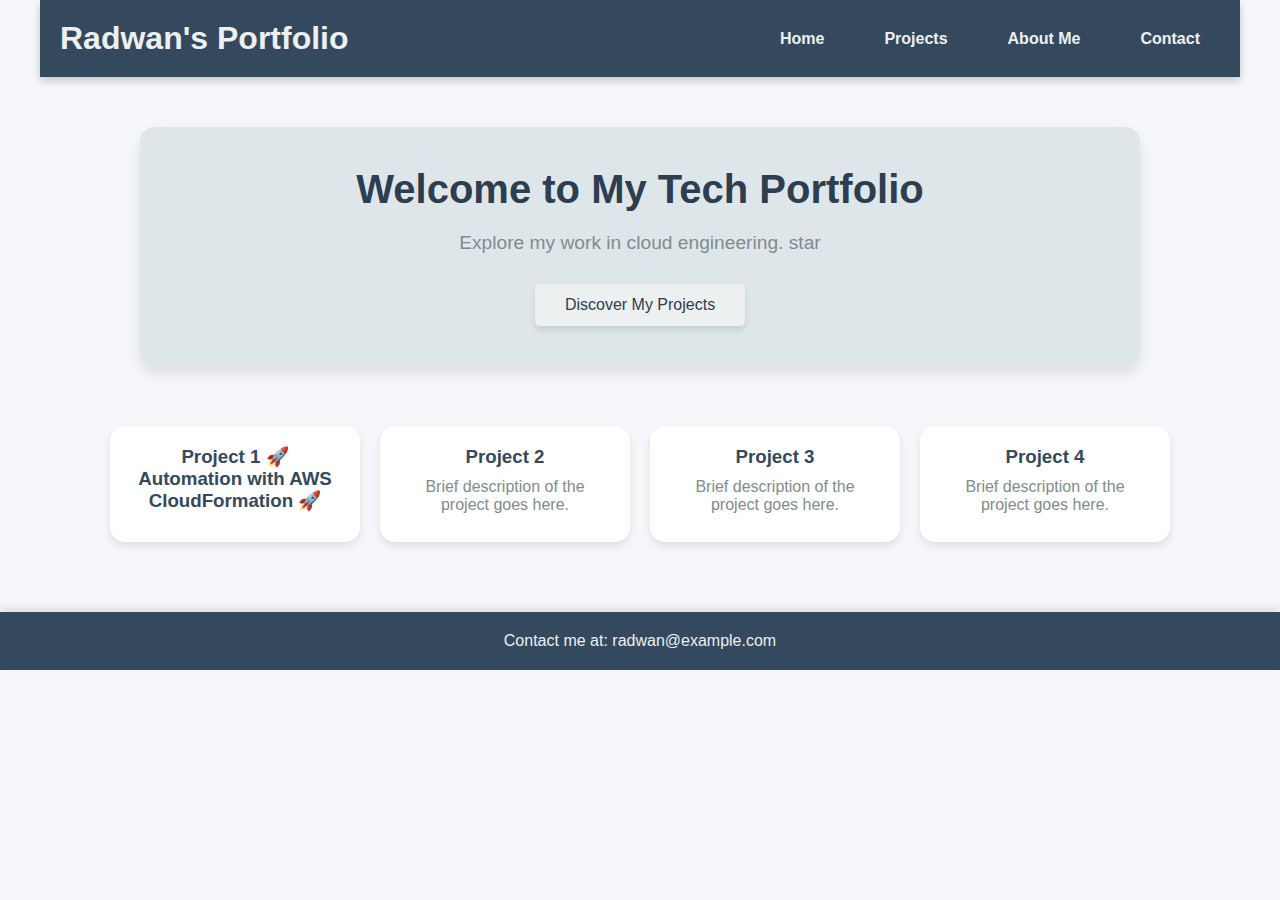
<file: index.html>
<!DOCTYPE html>
<html lang="en">
<head>
    <meta charset="UTF-8">
    <meta name="viewport" content="width=device-width, initial-scale=1.0">
    <title>Radwan's Tech Portfolio</title>
    <style>
        /* Reset */
        * {
            margin: 0;
            padding: 0;
            box-sizing: border-box;
            font-family: Arial, sans-serif;
        }

        /* Body */
        body {
            display: flex;
            flex-direction: column;
            align-items: center;
            background-color: #f5f7fa;
            color: #333;
        }

        /* Header Section */
        header {
            display: flex;
            justify-content: space-between;
            align-items: center;
            width: 100%;
            max-width: 1200px;
            padding: 20px;
            background-color: #34495e;
            color: white;
            box-shadow: 0px 4px 8px rgba(0, 0, 0, 0.2);
            margin-bottom: 30px;
        }

        header h1 {
            font-size: 2em;
            font-weight: bold;
            color: #ecf0f1;
        }

        nav ul {
            list-style: none;
            display: flex;
            gap: 20px;
        }

        nav ul li {
            display: inline;
        }

        nav ul li a {
            color: #ecf0f1;
            text-decoration: none;
            font-weight: bold;
            font-size: 1em;
            padding: 10px 20px;
            border-radius: 8px;
            transition: background-color 0.3s;
        }

        nav ul li a:hover {
            background-color: #2c3e50;
        }

        /* Hero Section */
        .hero {
            text-align: center;
            padding: 40px;
            background-color: #dfe6e9;
            border-radius: 15px;
            width: 80%;
            max-width: 1000px;
            margin: 20px auto;
            box-shadow: 0px 8px 15px rgba(0, 0, 0, 0.1);
        }

        .hero h2 {
            font-size: 2.5em;
            color: #2c3e50;
            margin-bottom: 20px;
        }

        .hero p {
            font-size: 1.2em;
            color: #7f8c8d;
            margin-bottom: 30px;
        }

        .hero button {
            padding: 12px 30px;
            font-size: 1em;
            color: #2c3e50;
            background-color: #ecf0f1;
            border: none;
            border-radius: 5px;
            cursor: pointer;
            box-shadow: 0px 4px 6px rgba(0, 0, 0, 0.1);
            transition: background-color 0.3s;
        }

        .hero button:hover {
            background-color: #bdc3c7;
        }

        /* Projects Section */
        .projects {
            display: flex;
            flex-wrap: wrap;
            gap: 20px;
            max-width: 1200px;
            margin: 20px auto;
            padding: 20px;
            justify-content: center;
        }

        .project-card {
            background-color: white;
            border-radius: 15px;
            box-shadow: 0px 4px 8px rgba(0, 0, 0, 0.1);
            width: 250px;
            padding: 20px;
            text-align: center;
            transition: transform 0.3s;
        }
        
        .project-card:hover {
            transform: translateY(-5px);
        }

        .project-card h3 {
            color: #34495e;
            margin-bottom: 10px;
        }

        .project-card p {
            color: #7f8c8d;
        }

        /* Footer */
        footer {
            background-color: #34495e;
            color: #ecf0f1;
            padding: 20px;
            width: 100%;
            text-align: center;
            margin-top: 30px;
            box-shadow: 0px -4px 8px rgba(0, 0, 0, 0.1);
        }
    </style>
</head>
<body>

    <!-- Header with Navigation -->
    <header>
        <h1>Radwan's Portfolio</h1>
        <nav>
            <ul>
                <li><a href="#">Home</a></li>
                <li><a href="#">Projects</a></li>
                <li><a href="#">About Me</a></li>
                <li><a href="#">Contact</a></li>
            </ul>
        </nav>
    </header>
    
    <!-- Hero Section -->
    <section class="hero">
        <h2>Welcome to My Tech Portfolio</h2>
        <p>Explore my work in cloud engineering. star</p>
        <button>Discover My Projects</button>
    </section>
    
    <!-- Projects Section -->
    <section class="projects">
        <div class="project-card">
            <h3>Project 1 🚀 Automation with AWS CloudFormation 🚀 </h3>
        </div>
        <div class="project-card">
            <h3>Project 2</h3>
            <p>Brief description of the project goes here.</p>
        </div>
        <div class="project-card">
            <h3>Project 3</h3>
            <p>Brief description of the project goes here.</p>
        </div>
        <div class="project-card">
            <h3>Project 4</h3>
            <p>Brief description of the project goes here.</p>
        </div>
    </section>

    <!-- Footer -->
    <footer>
        <p>Contact me at: radwan@example.com</p>
    </footer>

</body>
</html>
</file>
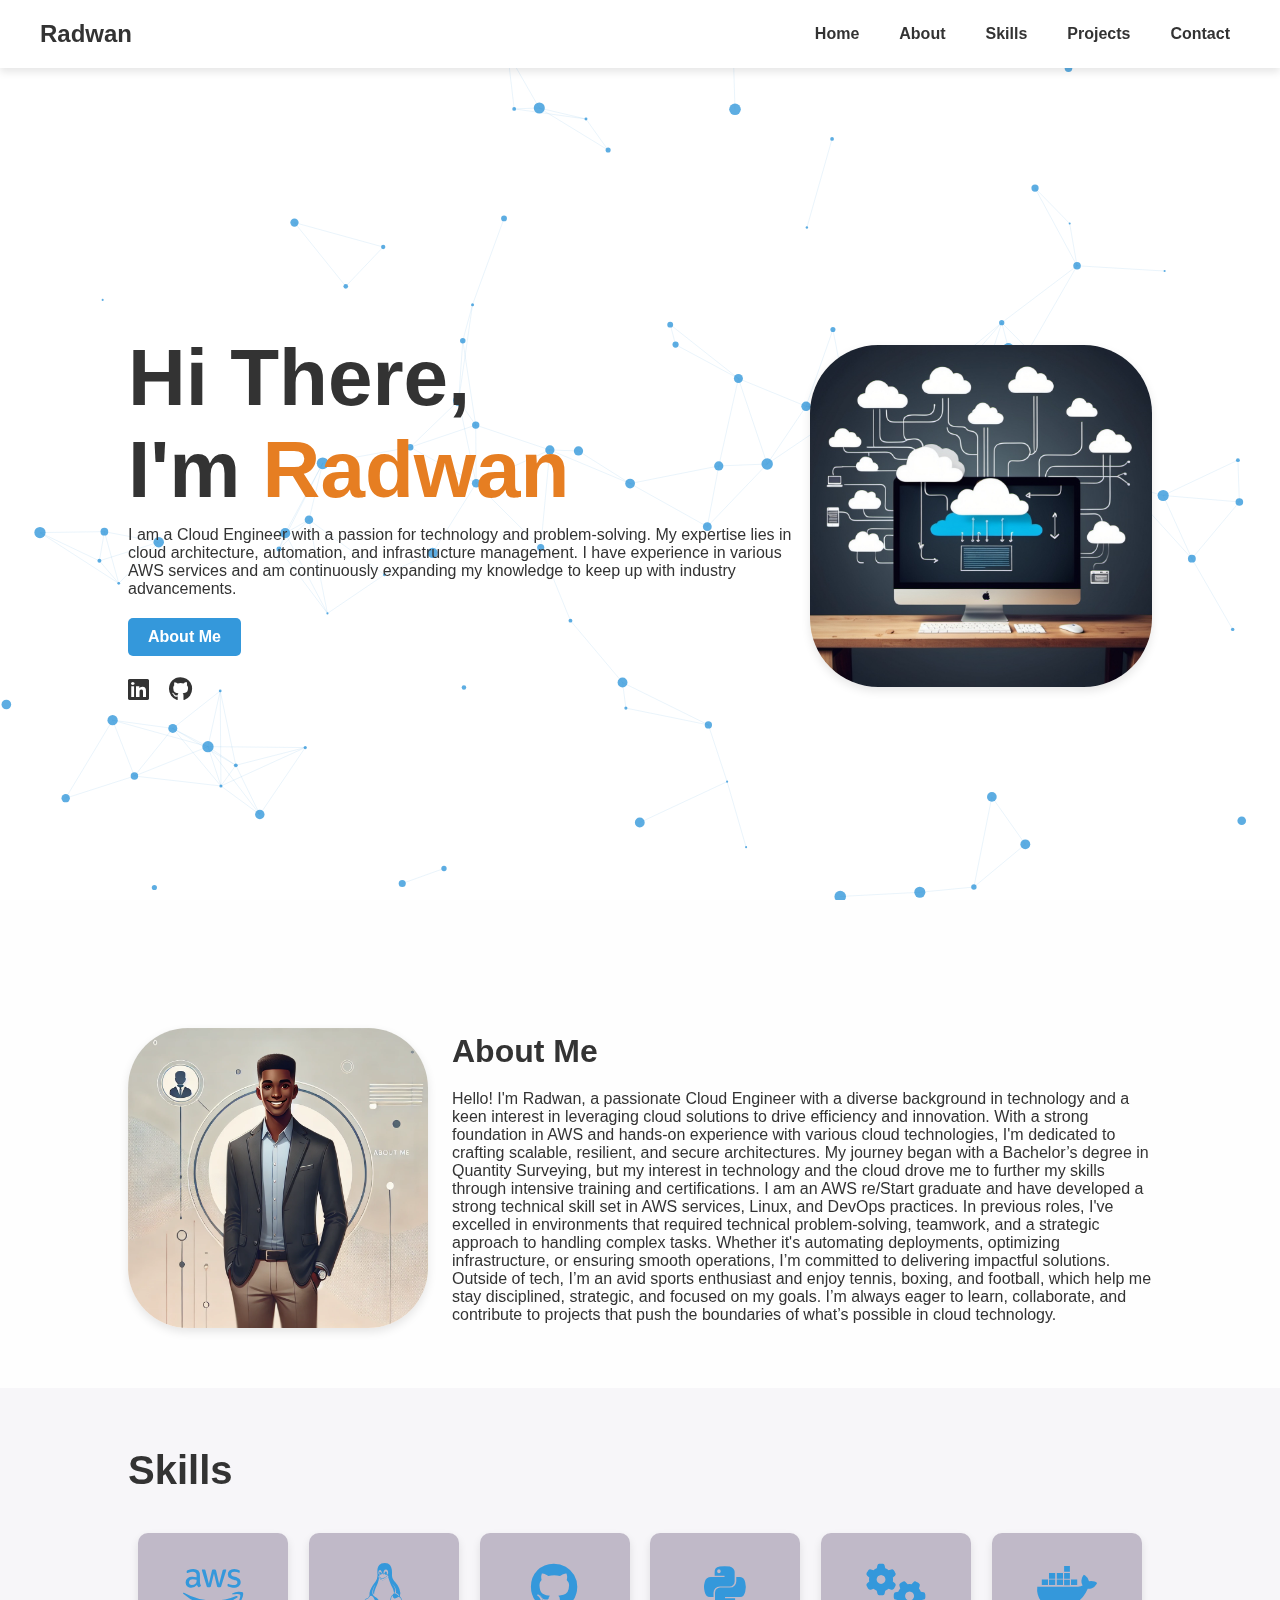
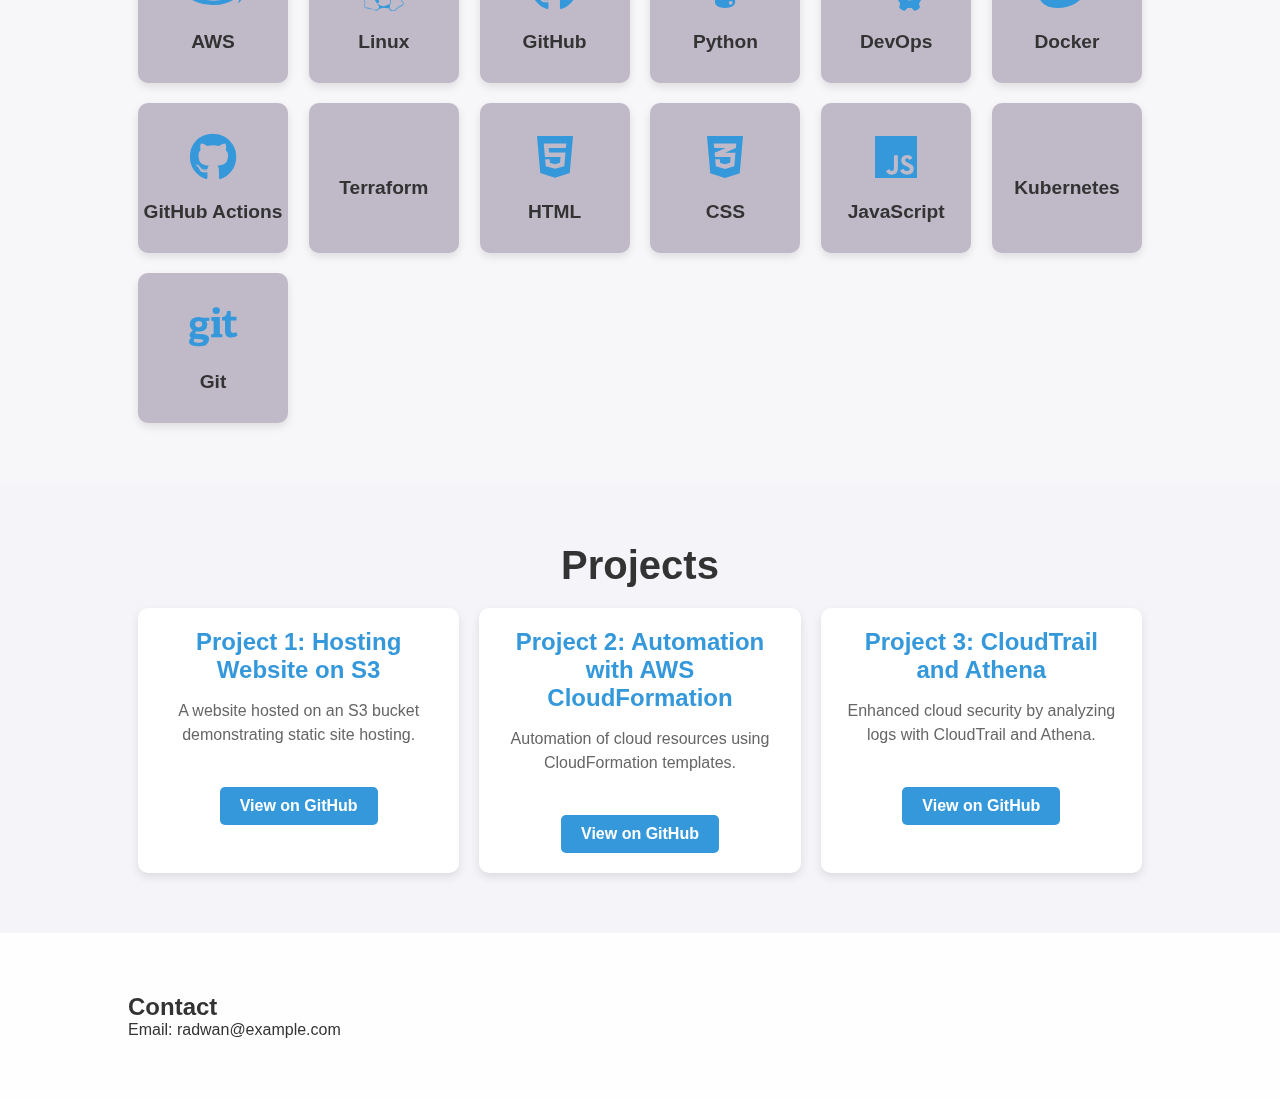
<file: Client/index.html>
<!DOCTYPE html>
<html lang="en">
<head>
    <meta charset="UTF-8">
    <meta name="viewport" content="width=device-width, initial-scale=1.0">
    <title>Radwan's Portfolio</title>
    <link rel="stylesheet" href="https://cdnjs.cloudflare.com/ajax/libs/font-awesome/6.0.0-beta3/css/all.min.css">
    <link rel="stylesheet" href="styles.css">
</head>

<body>
    <!-- Particle Canvas -->
    <canvas id="particle-canvas"></canvas>

    <!-- Header Section -->
    <header>
        <div class="logo">Radwan</div>
        <nav>
            <ul class="nav-links">
                <li><a href="#home">Home</a></li>
                <li><a href="#about">About</a></li>
                <li><a href="#skills">Skills</a></li>
                <li><a href="#projects">Projects</a></li>
                <li><a href="#contact">Contact</a></li>
            </ul>
        </nav>
    </header>

    <!-- Home Section -->
    <section id="home">
        <div class="hero-content">
            <h1>Hi There,<br> I'm <span class="highlight">Radwan</span></h1>
            <p>I am a Cloud Engineer with a passion for technology and problem-solving. My expertise lies in cloud architecture, automation, and infrastructure management. I have experience in various AWS services and am continuously expanding my knowledge to keep up with industry advancements.</p>
            <a href="#about" class="btn">About Me</a>
            <div class="social-links">
                <a href="https://www.linkedin.com/in/radwan-hassan-091693172/" target="_blank" class="social-icon"><i class="fab fa-linkedin"></i></a>
                <a href="https://github.com/Radwan365" target="_blank" class="social-icon"><i class="fab fa-github"></i></a>
            </div>
        </div>
        <div>
            <img src="./img/comp.png" alt="Profile Image" class="profile-image">
        </div>
    </section>
    <section id="about">
        <div class="about-container">
            <div class="image-container">
                <img src="./img/avatar.png" alt="Profile Image" class="profile-image">
            </div>
            <div class="text-container">
                <h2>About Me</h2>
                <p1>Hello! I'm Radwan, a passionate Cloud Engineer with a diverse background in technology and a keen interest in leveraging cloud solutions to drive efficiency and innovation. With a strong foundation in AWS and hands-on experience with various cloud technologies, I'm dedicated to crafting scalable, resilient, and secure architectures.
    
                My journey began with a Bachelor’s degree in Quantity Surveying, but my interest in technology and the cloud drove me to further my skills through intensive training and certifications. I am an AWS re/Start graduate and have developed a strong technical skill set in AWS services, Linux, and DevOps practices.
    
                In previous roles, I've excelled in environments that required technical problem-solving, teamwork, and a strategic approach to handling complex tasks. Whether it's automating deployments, optimizing infrastructure, or ensuring smooth operations, I’m committed to delivering impactful solutions.
    
                Outside of tech, I’m an avid sports enthusiast and enjoy tennis, boxing, and football, which help me stay disciplined, strategic, and focused on my goals. I’m always eager to learn, collaborate, and contribute to projects that push the boundaries of what’s possible in cloud technology.</p1>
            
            </div>
        </div>
    </section>

    <section id="skills">
        <h2>Skills</h2>
        <div class="skills-container">
            <div class="skill-card">
                <i class="fab fa-aws"></i>
                <h3>AWS</h3>
            </div>
            <div class="skill-card">
                <i class="fab fa-linux"></i>
                <h3>Linux</h3>
            </div>
            <div class="skill-card">
                <i class="fab fa-github"></i>
                <h3>GitHub</h3>
            </div>
            <div class="skill-card">
                <i class="fab fa-python"></i>
                <h3>Python</h3>
            </div>
            <div class="skill-card">
                <i class="fas fa-cogs"></i>
                <h3>DevOps</h3>
            </div>
            <div class="skill-card">
                <i class="fab fa-docker"></i>
                <h3>Docker</h3>
            </div>
            <div class="skill-card">
                <i class="fab fa-github"></i>
                <h3>GitHub Actions</h3>
            </div>
            <div class="skill-card">
                <i class="fab fa-terraform"></i>
                <h3>Terraform</h3>
            </div>
            <div class="skill-card">
                <i class="fab fa-html5"></i>
                <h3>HTML</h3>
            </div>
            <div class="skill-card">
                <i class="fab fa-css3-alt"></i>
                <h3>CSS</h3>
            </div>
            <div class="skill-card">
                <i class="fab fa-js"></i>
                <h3>JavaScript</h3>
            </div>
            <div class="skill-card">
                <i class="fab fa-kubernetes"></i>
                <h3>Kubernetes</h3>
            </div>
            <div class="skill-card">
                <i class="fab fa-git"></i>
                <h3>Git</h3>
            </div>
        </div>
    </section>

    <section id="projects">
        <h2>Projects</h2>
        <div class="projects-container">
            <!-- Project 1 -->
            <div class="project-card">
                <h3>Project 1: Hosting Website on S3</h3>
                <p>A website hosted on an S3 bucket demonstrating static site hosting.</p>
                <a href="https://github.com/Radwan365/AWS-Projects.git" target="_blank" class="btn">View on GitHub</a>
            </div>
            <!-- Project 2 -->
            <div class="project-card">
                <h3>Project 2: Automation with AWS CloudFormation</h3>
                <p>Automation of cloud resources using CloudFormation templates.</p>
                <a href="https://github.com/Radwan365/AWS-Projects.git" target="_blank" class="btn">View on GitHub</a>
            </div>
            <!-- Project 3 -->
            <div class="project-card">
                <h3>Project 3: CloudTrail and Athena</h3>
                <p>Enhanced cloud security by analyzing logs with CloudTrail and Athena.</p>
                <a href="https://github.com/Radwan365/AWS-Projects.git" target="_blank" class="btn">View on GitHub</a>
            </div>
        </div>
    </section>
    
    
    
    <!-- Contact Section -->
    <section id="contact">
        <h2>Contact</h2>
        <p class="contact-info">Email: radwan@example.com</p>
    </section>

    <script src="script.js"></script>
</body>
</html>
</file>
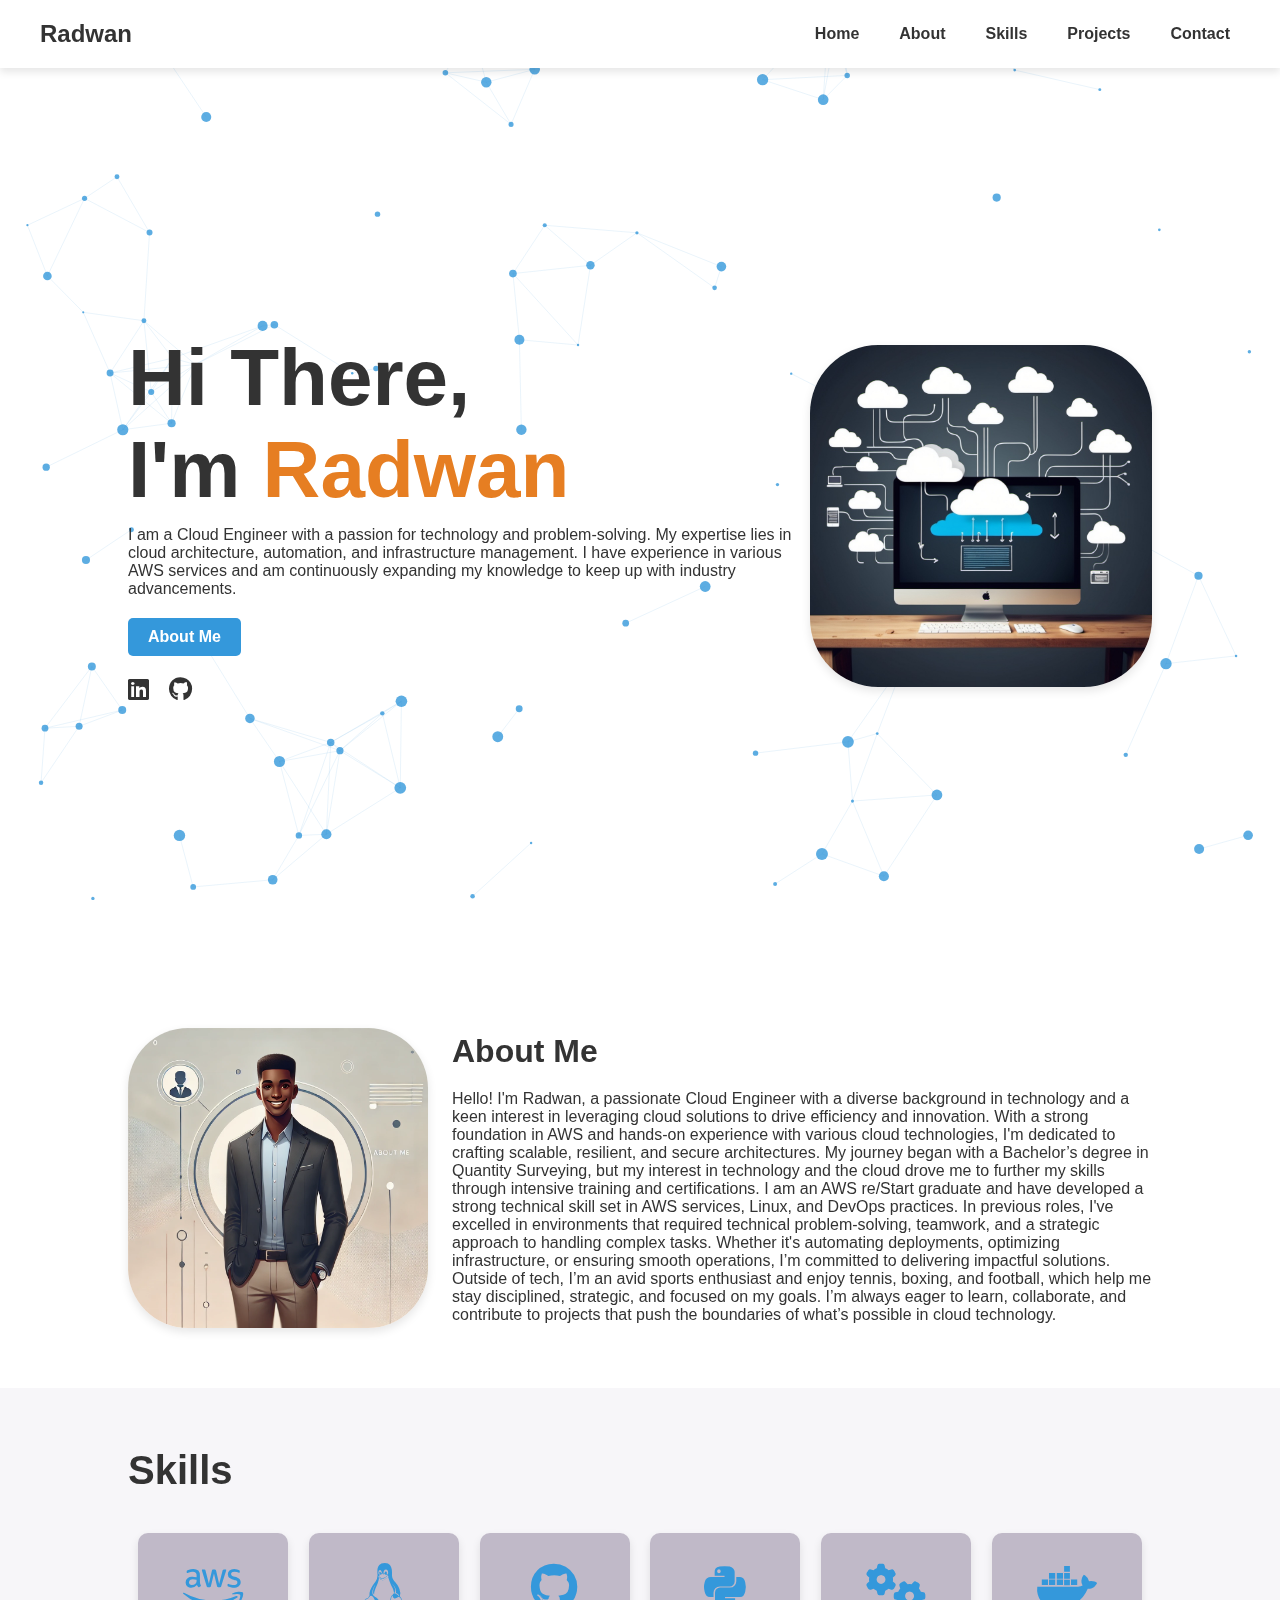
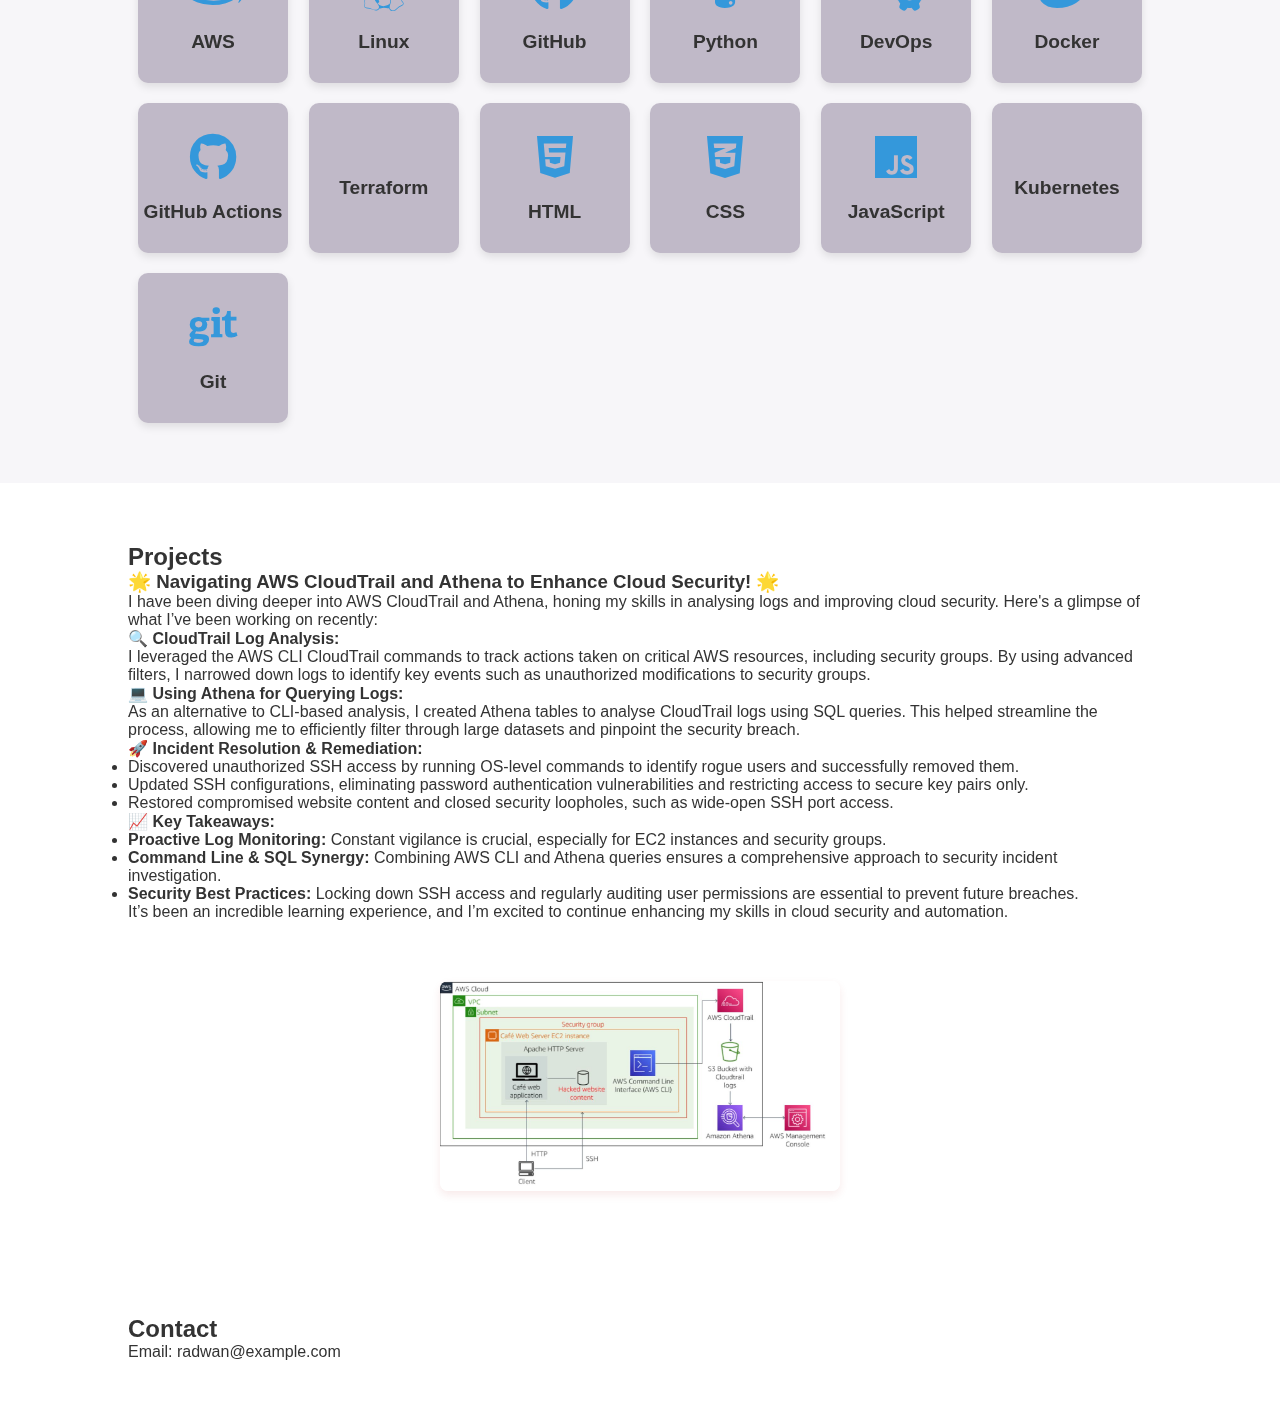
<file: website/index.html>
<!DOCTYPE html>
<html lang="en">
<head>
    <meta charset="UTF-8">
    <meta name="viewport" content="width=device-width, initial-scale=1.0">
    <title>Radwan's Portfolio</title>
    <link rel="stylesheet" href="https://cdnjs.cloudflare.com/ajax/libs/font-awesome/6.0.0-beta3/css/all.min.css">
    <link rel="stylesheet" href="../style/styles.css">
</head>

<body>
    <!-- Particle Canvas -->
    <canvas id="particle-canvas"></canvas>

    <!-- Header Section -->
    <header>
        <div class="logo">Radwan</div>
        <nav>
            <ul class="nav-links">
                <li><a href="#home">Home</a></li>
                <li><a href="#about">About</a></li>
                <li><a href="#skills">Skills</a></li>
                <li><a href="#projects">Projects</a></li>
                <li><a href="#contact">Contact</a></li>
            </ul>
        </nav>
    </header>

    <!-- Home Section -->
    <section id="home">
        <div class="hero-content">
            <h1>Hi There,<br> I'm <span class="highlight">Radwan</span></h1>
            <p>I am a Cloud Engineer with a passion for technology and problem-solving. My expertise lies in cloud architecture, automation, and infrastructure management. I have experience in various AWS services and am continuously expanding my knowledge to keep up with industry advancements.</p>
            <a href="#about" class="btn">About Me</a>
            <div class="social-links">
                <a href="https://www.linkedin.com/in/radwan-hassan-091693172/" target="_blank" class="social-icon"><i class="fab fa-linkedin"></i></a>
                <a href="https://github.com/radwan" target="_blank" class="social-icon"><i class="fab fa-github"></i></a>
            </div>
        </div>
        <div>
            <img src="../img/comp.png" alt="Profile Image" class="profile-image">
        </div>
    </section>
    <section id="about">
        <div class="about-container">
            <div class="image-container">
                <img src="../img/avatar.png" alt="Profile Image" class="profile-image">
            </div>
            <div class="text-container">
                <h2>About Me</h2>
                <p1>Hello! I'm Radwan, a passionate Cloud Engineer with a diverse background in technology and a keen interest in leveraging cloud solutions to drive efficiency and innovation. With a strong foundation in AWS and hands-on experience with various cloud technologies, I'm dedicated to crafting scalable, resilient, and secure architectures.
    
                My journey began with a Bachelor’s degree in Quantity Surveying, but my interest in technology and the cloud drove me to further my skills through intensive training and certifications. I am an AWS re/Start graduate and have developed a strong technical skill set in AWS services, Linux, and DevOps practices.
    
                In previous roles, I've excelled in environments that required technical problem-solving, teamwork, and a strategic approach to handling complex tasks. Whether it's automating deployments, optimizing infrastructure, or ensuring smooth operations, I’m committed to delivering impactful solutions.
    
                Outside of tech, I’m an avid sports enthusiast and enjoy tennis, boxing, and football, which help me stay disciplined, strategic, and focused on my goals. I’m always eager to learn, collaborate, and contribute to projects that push the boundaries of what’s possible in cloud technology.</p1>
            
            </div>
        </div>
    </section>

    <section id="skills">
        <h2>Skills</h2>
        <div class="skills-container">
            <div class="skill-card">
                <i class="fab fa-aws"></i>
                <h3>AWS</h3>
            </div>
            <div class="skill-card">
                <i class="fab fa-linux"></i>
                <h3>Linux</h3>
            </div>
            <div class="skill-card">
                <i class="fab fa-github"></i>
                <h3>GitHub</h3>
            </div>
            <div class="skill-card">
                <i class="fab fa-python"></i>
                <h3>Python</h3>
            </div>
            <div class="skill-card">
                <i class="fas fa-cogs"></i>
                <h3>DevOps</h3>
            </div>
            <div class="skill-card">
                <i class="fab fa-docker"></i>
                <h3>Docker</h3>
            </div>
            <div class="skill-card">
                <i class="fab fa-github"></i>
                <h3>GitHub Actions</h3>
            </div>
            <div class="skill-card">
                <i class="fab fa-terraform"></i>
                <h3>Terraform</h3>
            </div>
            <div class="skill-card">
                <i class="fab fa-html5"></i>
                <h3>HTML</h3>
            </div>
            <div class="skill-card">
                <i class="fab fa-css3-alt"></i>
                <h3>CSS</h3>
            </div>
            <div class="skill-card">
                <i class="fab fa-js"></i>
                <h3>JavaScript</h3>
            </div>
            <div class="skill-card">
                <i class="fab fa-kubernetes"></i>
                <h3>Kubernetes</h3>
            </div>
            <div class="skill-card">
                <i class="fab fa-git"></i>
                <h3>Git</h3>
            </div>
        </div>
    </section>
    

    <section id="projects">
        <h2>Projects</h2>
        <div class="project">
            <h3>🌟 Navigating AWS CloudTrail and Athena to Enhance Cloud Security! 🌟</h3>
            <p>I have been diving deeper into AWS CloudTrail and Athena, honing my skills in analysing logs and improving cloud security. Here's a glimpse of what I’ve been working on recently:</p>
    
            <h4>🔍 CloudTrail Log Analysis:</h4>
            <p>I leveraged the AWS CLI CloudTrail commands to track actions taken on critical AWS resources, including security groups. By using advanced filters, I narrowed down logs to identify key events such as unauthorized modifications to security groups.</p>
    
            <h4>💻 Using Athena for Querying Logs:</h4>
            <p>As an alternative to CLI-based analysis, I created Athena tables to analyse CloudTrail logs using SQL queries. This helped streamline the process, allowing me to efficiently filter through large datasets and pinpoint the security breach.</p>
    
            <h4>🚀 Incident Resolution & Remediation:</h4>
            <ul>
                <li>Discovered unauthorized SSH access by running OS-level commands to identify rogue users and successfully removed them.</li>
                <li>Updated SSH configurations, eliminating password authentication vulnerabilities and restricting access to secure key pairs only.</li>
                <li>Restored compromised website content and closed security loopholes, such as wide-open SSH port access.</li>
            </ul>
    
            <h4>📈 Key Takeaways:</h4>
            <ul>
                <li><strong>Proactive Log Monitoring:</strong> Constant vigilance is crucial, especially for EC2 instances and security groups.</li>
                <li><strong>Command Line & SQL Synergy:</strong> Combining AWS CLI and Athena queries ensures a comprehensive approach to security incident investigation.</li>
                <li><strong>Security Best Practices:</strong> Locking down SSH access and regularly auditing user permissions are essential to prevent future breaches.</li>
            </ul>
    
            <p>It’s been an incredible learning experience, and I’m excited to continue enhancing my skills in cloud security and automation.</p>
            <div class="project-image">
                <img src="../img/athena.png" alt="Cloud Security Project Image">
            </div>
        </div>
        
    </section>
    

    <!-- Contact Section -->
    <section id="contact">
        <h2>Contact</h2>
        <p class="contact-info">Email: radwan@example.com</p>
    </section>

    <script src="../scripts/script.js"></script>
</body>
</html>
</file>
<file: Client/styles.css>
* {
    margin: 0;
    padding: 0;
    box-sizing: border-box;
}

body {
    font-family: Arial, sans-serif;
    color: #333;
    background-color: #fefefe;
    scroll-behavior: smooth;
    overflow-x: hidden;
}

header {
    display: flex;
    justify-content: space-between;
    align-items: center;
    padding: 20px 40px;
    background-color: #ffffff;
    box-shadow: 0px 4px 8px rgba(0, 0, 0, 0.1);
    position: sticky;
    top: 0;
    z-index: 1000;
}

.logo {
    font-size: 1.5em;
    font-weight: bold;
    color: #333;
}

.nav-links {
    list-style: none;
    display: flex;
    gap: 20px;
}

.nav-links a {
    text-decoration: none;
    color: #333;
    font-weight: bold;
    padding: 10px;
}

.nav-links a:hover {
    color: #3498db;
}

#particle-canvas {
    position: absolute;
    width: 100%;
    height: 100%;
    top: 0;
    left: 0;
    z-index: -1;
    background-color: #fff;
}

#home, #about, #skills, #projects, #contact {
    padding: 60px 10%;
}

#home {
    display: flex;
    align-items: center;
    justify-content: space-between;
    min-height: 100vh;
    position: relative;
}

.hero-content h1 {
    font-size: 5em;
    color: #333;
    margin-bottom: 10px;
}

.highlight {
    color: #e67e22;
}

.btn {
    display: inline-block;
    padding: 10px 20px;
    color: #ffffff;
    background-color: #3498db;
    border-radius: 5px;
    text-decoration: none;
    font-weight: bold;
    margin-top: 20px;
    transition: background-color 0.3s;
}

.btn:hover {
    background-color: #2980b9;
}

/* Profile Image */
.profile-image {
    width: 200px;  /* Reduced size */
    height: auto;
    border-radius: 50%;
    box-shadow: 0px 4px 10px rgba(0, 0, 0, 0.1);
}
/* Social Links */
.social-links {
    margin-top: 20px;
    display: flex;
    gap: 20px;
}

.social-icon {
    color: #333;
    font-size: 1.5em;
    text-decoration: none;
    transition: color 0.3s;
}

.social-icon:hover {
    color: #3498db;
}
#about {
    padding: 60px 10%;
}

.about-container {
    display: flex; /* Aligns the image and text side by side */
    justify-content: space-between; /* Spreads them out across the page */
    align-items: center; /* Centers the content vertically */
}

.image-container {
    flex: 0 0 300px; /* Set the image container to a fixed width (e.g., 300px) */
    display: flex;
    justify-content: flex-start; /* Aligns the image to the left */
}

.profile-image {
    width: 100%; /* Make the image responsive to its container's width */
    height: auto;
    border-radius: 20%;
    box-shadow: 0px 4px 10px rgba(0, 0, 0, 0.1);
}

.text-container {
    flex: 1; /* Take up the remaining space */
    margin-left: 20px; /* Adds space between the image and the text */
    max-width: 700px; /* You can adjust this to limit the text width */
    text-align: left; /* Aligns the text to the left */
}

.text-container h2 {
    font-size: 2em;
    color: #333;
    margin-bottom: 20px;
}

.text-container p {
    line-height: 1.6;
    color: #333;
}

#skills {
    padding: 60px 10%;
    background-color: #f7f6f9;
}

#skills h2 {
    text-align: left;
    font-size: 2.5em;
    color: #333;
    margin-bottom: 40px;
}

.skills-container {
    display: flex;
    justify-content: space-between;
    flex-wrap: wrap;
    gap: 20px;
    margin-top: 40px;
    padding: 0 10px;
}

.skill-card {
    display: flex;
    flex-direction: column;
    align-items: center;
    justify-content: center;
    background-color: #c0b9c8;
    width: 150px;
    height: 150px;
    border-radius: 10px;
    box-shadow: 0px 4px 8px rgba(0, 0, 0, 0.1);
    transition: transform 0.3s ease, box-shadow 0.3s ease;
}

.skill-card:hover {
    transform: translateY(-10px);
    box-shadow: 0px 6px 12px rgba(0, 0, 0, 0.2);
}

.skill-card i {
    font-size: 3em;
    color: #3498db;
    margin-bottom: 20px;
}

.skill-card h3 {
    font-size: 1.2em;
    color: #333;
    font-weight: bold;
}

@media (max-width: 768px) {
    .skills-container {
        justify-content: center;
    }

    .skill-card {
        width: 120px;
        height: 120px;
    }
}

/* General Styling for Project Section */
#projects {
    padding: 60px 10%;
    background-color: #f4f4f9; /* Light background for contrast */
    text-align: center;
}

#projects h2 {
    font-size: 2.5em;
    color: #333;
    margin-bottom: 20px;
    position: relative;
}

.projects-container {
    display: flex;
    flex-wrap: wrap;
    gap: 20px;
    justify-content: center; /* Centers the row of cards */
}

/* Individual Project Cards */
.project-card {
    flex: 1 1 calc(33.333% - 20px); /* Ensures three cards per row */
    max-width: calc(33.333% - 20px);
    background-color: #ffffff;
    border-radius: 10px;
    box-shadow: 0 4px 10px rgba(0, 0, 0, 0.1);
    overflow: hidden;
    transition: transform 0.3s, box-shadow 0.3s;
    padding: 20px;
}

.project-card:hover {
    transform: translateY(-5px);
    box-shadow: 0 6px 15px rgba(0, 0, 0, 0.2);
}

.project-card h3 {
    font-size: 1.5em;
    color: #3498db;
    margin-bottom: 15px;
}

.project-card p {
    font-size: 1em;
    color: #666;
    margin-bottom: 20px;
    line-height: 1.5;
}

/* GitHub Button Styling */
.project-card .btn {
    display: inline-block;
    padding: 10px 20px;
    background-color: #3498db;
    color: #ffffff;
    text-decoration: none;
    border-radius: 5px;
    font-weight: bold;
    transition: background-color 0.3s, transform 0.3s;
}

.project-card .btn:hover {
    background-color: #2980b9;
    transform: translateY(-2px);
}

/* Responsive Design */
@media (max-width: 768px) {
    .project-card {
        flex: 1 1 calc(50% - 20px); /* Two cards per row on tablets */
        max-width: calc(50% - 20px);
    }
}

@media (max-width: 480px) {
    .project-card {
        flex: 1 1 100%; /* Single column on small screens */
        max-width: 100%;
    }
}
</file>
<file: style/styles.css>
* {
    margin: 0;
    padding: 0;
    box-sizing: border-box;
}

body {
    font-family: Arial, sans-serif;
    color: #333;
    background-color: #fff;
    scroll-behavior: smooth;
    overflow-x: hidden;
}

header {
    display: flex;
    justify-content: space-between;
    align-items: center;
    padding: 20px 40px;
    background-color: #ffffff;
    box-shadow: 0px 4px 8px rgba(0, 0, 0, 0.1);
    position: sticky;
    top: 0;
    z-index: 1000;
}

.logo {
    font-size: 1.5em;
    font-weight: bold;
    color: #333;
}

.nav-links {
    list-style: none;
    display: flex;
    gap: 20px;
}

.nav-links a {
    text-decoration: none;
    color: #333;
    font-weight: bold;
    padding: 10px;
}

.nav-links a:hover {
    color: #3498db;
}

#particle-canvas {
    position: absolute;
    width: 100%;
    height: 100%;
    top: 0;
    left: 0;
    z-index: -1;
    background-color: #fff;
}

#home, #about, #skills, #projects, #contact {
    padding: 60px 10%;
}

#home {
    display: flex;
    align-items: center;
    justify-content: space-between;
    min-height: 100vh;
    position: relative;
}

.hero-content h1 {
    font-size: 5em;
    color: #333;
    margin-bottom: 10px;
}

.highlight {
    color: #e67e22;
}

.btn {
    display: inline-block;
    padding: 10px 20px;
    color: #ffffff;
    background-color: #3498db;
    border-radius: 5px;
    text-decoration: none;
    font-weight: bold;
    margin-top: 20px;
    transition: background-color 0.3s;
}

.btn:hover {
    background-color: #2980b9;
}

/* Profile Image */
.profile-image {
    width: 200px;  /* Reduced size */
    height: auto;
    border-radius: 50%;
    box-shadow: 0px 4px 10px rgba(0, 0, 0, 0.1);
}
/* Social Links */
.social-links {
    margin-top: 20px;
    display: flex;
    gap: 20px;
}

.social-icon {
    color: #333;
    font-size: 1.5em;
    text-decoration: none;
    transition: color 0.3s;
}

.social-icon:hover {
    color: #3498db;
}
#about {
    padding: 60px 10%;
}

.about-container {
    display: flex; /* Aligns the image and text side by side */
    justify-content: space-between; /* Spreads them out across the page */
    align-items: center; /* Centers the content vertically */
}

.image-container {
    flex: 0 0 300px; /* Set the image container to a fixed width (e.g., 300px) */
    display: flex;
    justify-content: flex-start; /* Aligns the image to the left */
}

.profile-image {
    width: 100%; /* Make the image responsive to its container's width */
    height: auto;
    border-radius: 20%;
    box-shadow: 0px 4px 10px rgba(0, 0, 0, 0.1);
}

.text-container {
    flex: 1; /* Take up the remaining space */
    margin-left: 20px; /* Adds space between the image and the text */
    max-width: 700px; /* You can adjust this to limit the text width */
    text-align: left; /* Aligns the text to the left */
}

.text-container h2 {
    font-size: 2em;
    color: #333;
    margin-bottom: 20px;
}

.text-container p {
    line-height: 1.6;
    color: #333;
}

#skills {
    padding: 60px 10%;
    background-color: #f7f6f9;
}

#skills h2 {
    text-align: left;
    font-size: 2.5em;
    color: #333;
    margin-bottom: 40px;
}

.skills-container {
    display: flex;
    justify-content: space-between;
    flex-wrap: wrap;
    gap: 20px;
    margin-top: 40px;
    padding: 0 10px;
}

.skill-card {
    display: flex;
    flex-direction: column;
    align-items: center;
    justify-content: center;
    background-color: #c0b9c8;
    width: 150px;
    height: 150px;
    border-radius: 10px;
    box-shadow: 0px 4px 8px rgba(0, 0, 0, 0.1);
    transition: transform 0.3s ease, box-shadow 0.3s ease;
}

.skill-card:hover {
    transform: translateY(-10px);
    box-shadow: 0px 6px 12px rgba(0, 0, 0, 0.2);
}

.skill-card i {
    font-size: 3em;
    color: #3498db;
    margin-bottom: 20px;
}

.skill-card h3 {
    font-size: 1.2em;
    color: #333;
    font-weight: bold;
}

@media (max-width: 768px) {
    .skills-container {
        justify-content: center;
    }

    .skill-card {
        width: 120px;
        height: 120px;
    }
}

/* Project Image Styling */
.project-image {
    text-align: center;
    margin-top: 60px;
}

.project-image img {
    max-width: 400px; /* Set a fixed maximum width to reduce image size */
    width: 70%; /* Allows it to scale down proportionally */
    height: auto;
    border-radius: 8px;
    box-shadow: 0 4px 8px rgba(186, 52, 52, 0.1);
    transition: transform 0.3s ease-in-out;
}

/* Add hover effect for the image */
.project-image img:hover {
    transform: scale(1.05);
}

/* Add responsiveness for smaller screens */
@media (max-width: 768px) {
    .project-image img {
        max-width: 90%; /* Adjusts max-width for smaller screens */
    }
}
</file>
